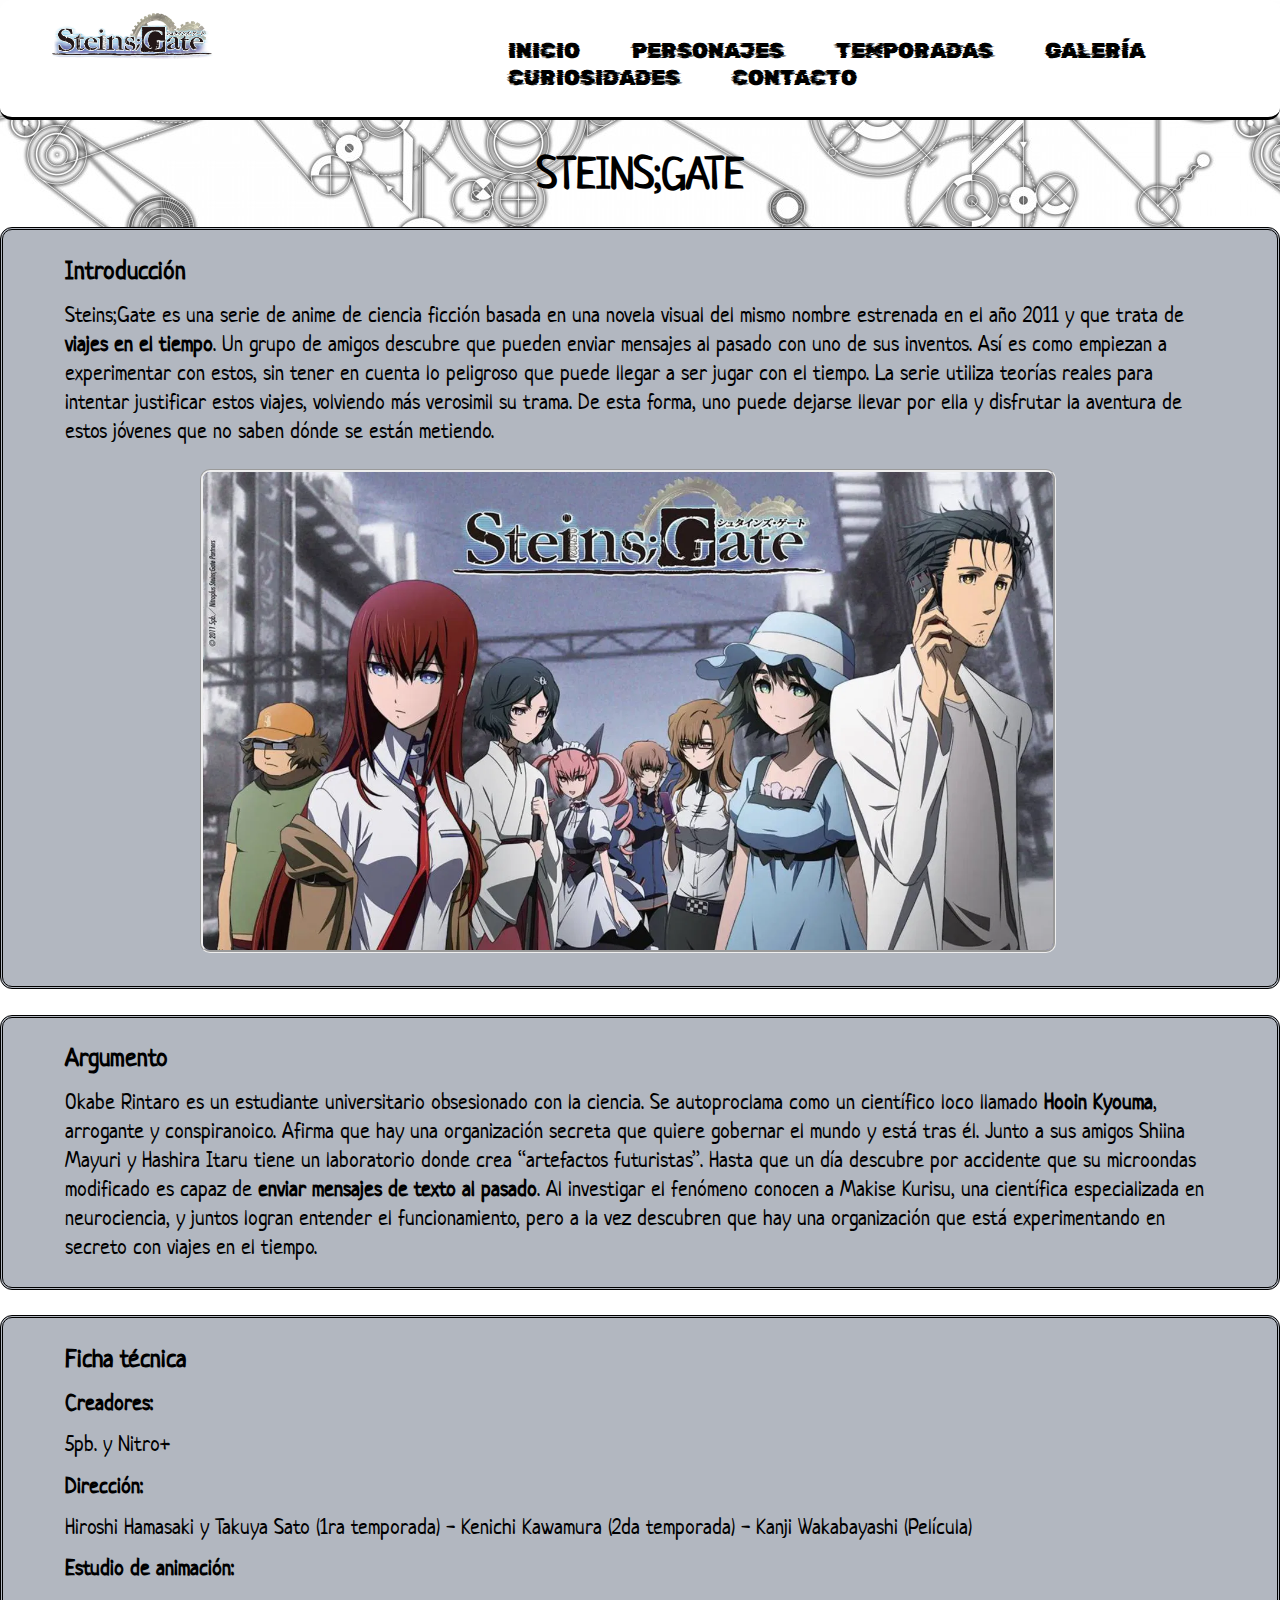
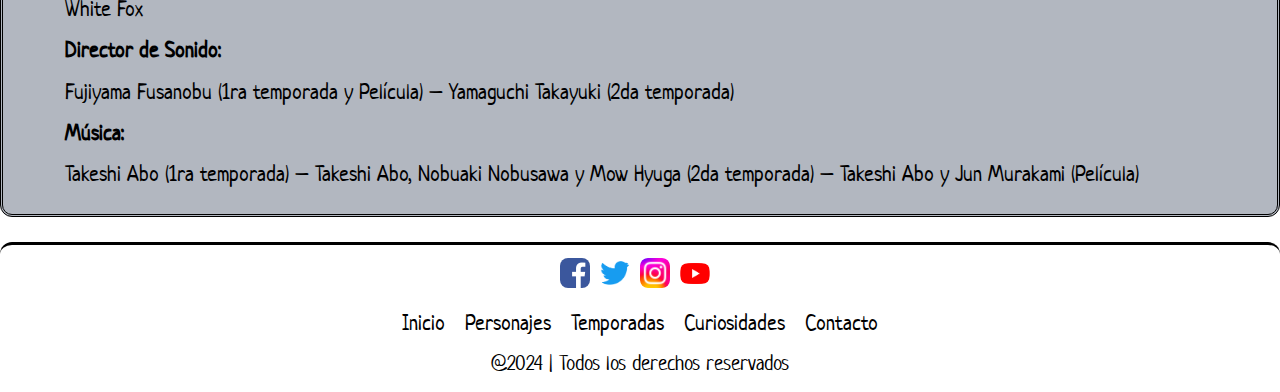
<file: index.html>
<!DOCTYPE html>
<html lang="es">
<head>
	<meta charset="UTF-8">
    <meta http-equiv="X-UA-Compatible" content="IE=edge">
    <meta name="viewport" content="width=device-width, initial-scale=1.0">
    <link rel="preconnect" href="https://fonts.googleapis.com">
    <link rel="preconnect" href="https://fonts.gstatic.com" crossorigin>
    <link href="https://fonts.googleapis.com/css2?family=Neucha&family=Rubik+Glitch&display=swap" rel="stylesheet">
    <link rel="stylesheet" href="https://cdnjs.cloudflare.com/ajax/libs/font-awesome/4.7.0/css/font-awesome.min.css">
    <link rel="stylesheet" href="css/estilos1.css">
    <title>Steins;Gate</title>
</head>
<body>
    <header>
        <div>
            <a href="index.html"><img src="images/logo.jpg" alt="Logo"></a> 
        </div>
        <a href="javascript:void(0);" class="icon" onclick="myFunction()"><i class="fa fa-bars"></i></a>
        <nav id="menu_bar" class="">
            <ul> 
                <li><a href="index.html">Inicio</a></li>
                <li><a href="personajes.html">Personajes</a></li>
                <li><a href="temporadas.html">Temporadas</a></li>
                <li><a href="galeria.html">Galería</a></li>
                <li><a href="curiosidades.html">Curiosidades</a></li>
                <li><a href="contacto.html">Contacto</a></li>
            </ul>
        </nav>
    </header>
    <section>
        <h1>Steins;Gate</h1>
        <article class="principal">
            <div>  
                <h3>Introducción</h3>
                <p> Steins;Gate es una serie de anime de ciencia ficción basada en una novela visual del mismo nombre estrenada en el año 2011 y que trata de <b>viajes en el tiempo</b>. Un grupo de amigos descubre que pueden enviar mensajes al pasado con uno de sus inventos. Así es como empiezan a experimentar con estos, sin tener en cuenta lo peligroso que puede llegar a ser jugar con el tiempo. La serie utiliza teorías reales para intentar justificar estos viajes, volviendo más verosimil su trama. De esta forma, uno puede dejarse llevar por ella y disfrutar la aventura de estos jóvenes que no saben dónde se están metiendo.</p>
                <img src="images/portada.jpg" alt="Portada">
            </div>   
            <div>
                <h3>Argumento</h3>
                <p>Okabe Rintaro es un estudiante universitario obsesionado con la ciencia. Se autoproclama como un científico loco llamado <b>Hooin Kyouma</b>, arrogante y conspiranoico. Afirma que hay una organización secreta que quiere gobernar el mundo y está tras él. Junto a sus amigos Shiina Mayuri y Hashira Itaru tiene un laboratorio donde crea “artefactos futuristas”. Hasta que un día descubre por accidente que su microondas modificado es capaz de <b>enviar mensajes de texto al pasado</b>. Al investigar el fenómeno conocen a Makise Kurisu, una científica especializada en neurociencia, y juntos logran entender el funcionamiento, pero a la vez descubren que hay una organización que está experimentando en secreto con viajes en el tiempo.</p>
            </div>
             <div>
                <h3>Ficha técnica</h3>
                <h4>Creadores:</h4>
                <p>5pb. y Nitro+</p>
            
                <h4>Dirección:</h4>
                <p>Hiroshi Hamasaki y Takuya Sato (1ra temporada) - Kenichi Kawamura (2da temporada) - Kanji Wakabayashi (Película)</p>
            
                <h4>Estudio de animación:</h4>
                <p>White Fox</p>
            
                <h4>Director de Sonido:</h4>
                <p>Fujiyama Fusanobu (1ra temporada y Película) – Yamaguchi Takayuki (2da temporada)</p>
           
                <h4>Música:</h4>
                <p>Takeshi Abo (1ra temporada) – Takeshi Abo, Nobuaki Nobusawa y Mow Hyuga (2da temporada) – Takeshi Abo y Jun Murakami (Película)</p>
            </div>
        </article>
    </section>
    <footer class="pie">
        <ul>
            <li><a href="https://www.youtube.com/watch?v=B4LvDiIi128&t=0s" target="_blank"><img src="images/redes/facebook.jpg" alt="Facebook"></a></li>
            <li><a href="https://www.youtube.com/watch?v=B4LvDiIi128&t=0s" target="_blank"><img src="images/redes/twitter.jpg" alt="Twitter"></a></li>
            <li><a href="https://www.youtube.com/watch?v=B4LvDiIi128&t=0s" target="_blank"><img src="images/redes/instagram.jpg" alt="Instagram"></a></li>
            <li><a href="https://www.youtube.com/watch?v=B4LvDiIi128&t=0s" target="_blank"><img src="images/redes/youtube.jpg" alt="Youtube"></a></li>
        </ul>
        <ul>
            <li class="menu-elem">
              <a href="index.html" class="menu-icon"> Inicio </a>
            </li>
            <li class="menu-elem">
              <a href="personajes.html" class="menu-icon"> Personajes </a>
            </li>
            <li class="menu-elem">
              <a href="temporadas.html" class="menu-icon"> Temporadas </a>
            </li>
            <li class="menu-elem">
              <a href="curiosidades.html" class="menu-icon"> Curiosidades </a>
            </li>
            <li class="menu-elem">
              <a href="contacto.html" class="menu-icon"> Contacto </a>
            </li>
        </ul>
        <ul>
            <li><p>@2024 | Todos los derechos reservados</p></li>
        </ul>
    </footer>
    <script type="text/javascript">
        function myFunction() {
          var x = document.getElementById("menu_bar");
          if (x.className === "") {
            x.className += " responsive";
          } else {
            x.className = "";
          }
        }
    </script>
</body>
</html>
</file>
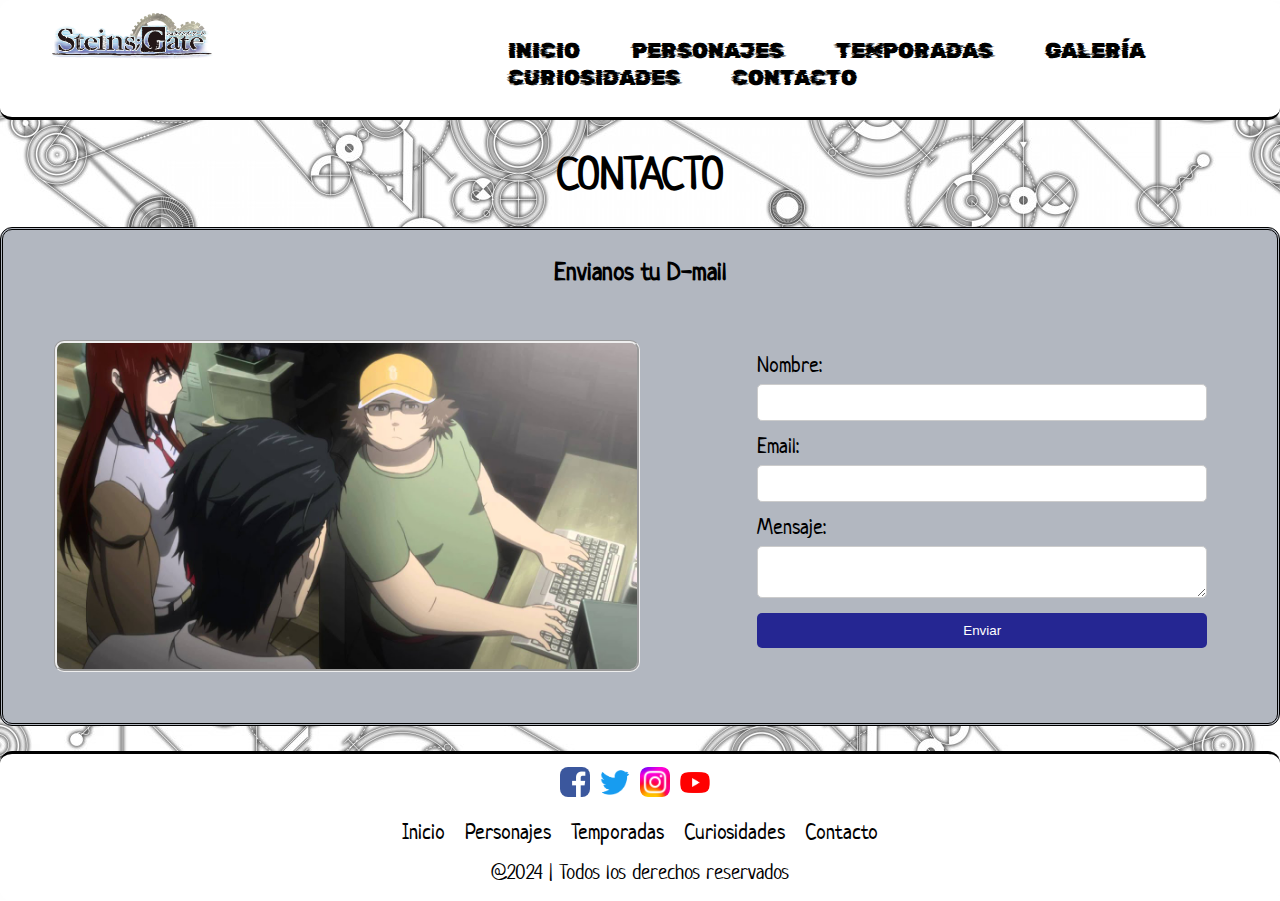
<file: contacto.html>
<!DOCTYPE html>
<html lang="es">
<head>
	<meta charset="UTF-8">
    <meta http-equiv="X-UA-Compatible" content="IE=edge">
    <meta name="viewport" content="width=device-width, initial-scale=1.0">
    <link rel="preconnect" href="https://fonts.googleapis.com">
    <link rel="preconnect" href="https://fonts.gstatic.com" crossorigin>
    <link href="https://fonts.googleapis.com/css2?family=Neucha&family=Rubik+Glitch&display=swap" rel="stylesheet">
    <link rel="stylesheet" href="https://cdnjs.cloudflare.com/ajax/libs/font-awesome/4.7.0/css/font-awesome.min.css">
    <link rel="stylesheet" href="css/estilos1.css">
    <title>Steins;Gate</title>
</head>
<body>
    <header>
        <div>
            <a href="index.html"><img src="images/logo.jpg" alt="Logo"></a>
        </div>
        <a href="javascript:void(0);" class="icon" onclick="myFunction()"><i class="fa fa-bars"></i></a>
        <nav id="menu_bar" class="">
            <ul> 
                <li><a href="index.html">Inicio</a></li>
                <li><a href="personajes.html">Personajes</a></li>
                <li><a href="temporadas.html">Temporadas</a></li>
                <li><a href="galeria.html">Galería</a></li>
                <li><a href="curiosidades.html">Curiosidades</a></li>
                <li><a href="contacto.html">Contacto</a></li>
            </ul>
        </nav>
    </header>
    <section>
        <h1>Contacto</h1>
        <article class="contacto">
            <h3>Envianos tu D-mail</h3>
            <div>
                <img src="images/mail.jpg" alt="Mail">
                <form action="send_email.php" method="POST">
                    <label for="nombre">Nombre:</label>
                    <input type="text" id="nombre" name="nombre" required>
    
                    <label for="email">Email:</label>
                    <input type="email" id="email" name="email" required>
    
                    <label for="mensaje">Mensaje:</label>
                    <textarea id="mensaje" name="mensaje" required></textarea>
    
                    <button type="submit">Enviar</button>
                </form>
            </div>
        </article>
    </section>
    <footer class="pie">
        <ul>
            <li><a href="https://www.youtube.com/watch?v=B4LvDiIi128&t=0s" target="_blank"><img src="images/redes/facebook.jpg" alt="Facebook"></a></li>
            <li><a href="https://www.youtube.com/watch?v=B4LvDiIi128&t=0s" target="_blank"><img src="images/redes/twitter.jpg" alt="Twitter"></a></li>
            <li><a href="https://www.youtube.com/watch?v=B4LvDiIi128&t=0s" target="_blank"><img src="images/redes/instagram.jpg" alt="Instagram"></a></li>
            <li><a href="https://www.youtube.com/watch?v=B4LvDiIi128&t=0s" target="_blank"><img src="images/redes/youtube.jpg" alt="Youtube"></a></li>
        </ul>
        <ul>
            <li class="menu-elem">
              <a href="index.html" class="menu-icon"> Inicio </a>
            </li>
            <li class="menu-elem">
              <a href="personajes.html" class="menu-icon"> Personajes </a>
            </li>
            <li class="menu-elem">
              <a href="temporadas.html" class="menu-icon"> Temporadas </a>
            </li>
            <li class="menu-elem">
              <a href="curiosidades.html" class="menu-icon"> Curiosidades </a>
            </li>
            <li class="menu-elem">
              <a href="contacto.html" class="menu-icon"> Contacto </a>
            </li>
        </ul>
        <ul>
            <li><p>@2024 | Todos los derechos reservados</p></li>
        </ul>
    </footer>
    <script type="text/javascript">
        function myFunction() {
          var x = document.getElementById("menu_bar");
          if (x.className === "") {
            x.className += " responsive";
          } else {
            x.className = "";
          }
        }
    </script>
</body>
</html>
</file>
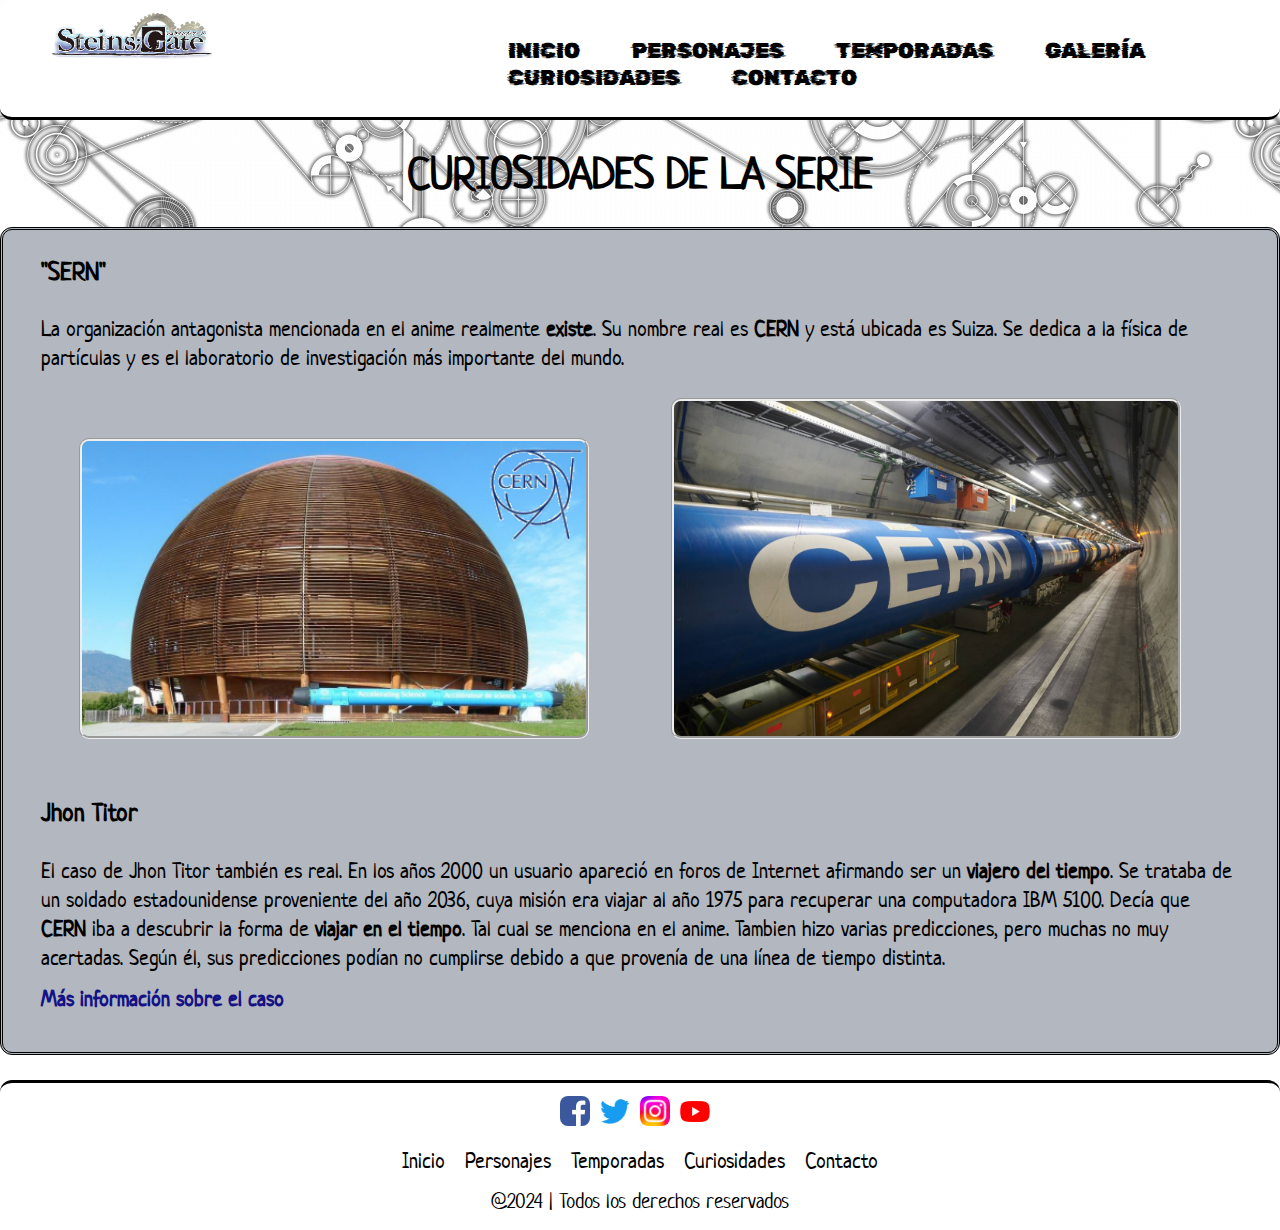
<file: curiosidades.html>
<!DOCTYPE html>
<html lang="es">
<head>
	<meta charset="UTF-8">
    <meta http-equiv="X-UA-Compatible" content="IE=edge">
    <meta name="viewport" content="width=device-width, initial-scale=1.0">
    <link rel="preconnect" href="https://fonts.googleapis.com">
    <link rel="preconnect" href="https://fonts.gstatic.com" crossorigin>
    <link href="https://fonts.googleapis.com/css2?family=Neucha&family=Rubik+Glitch&display=swap" rel="stylesheet">
    <link rel="stylesheet" href="https://cdnjs.cloudflare.com/ajax/libs/font-awesome/4.7.0/css/font-awesome.min.css">
    <link rel="stylesheet" href="css/estilos1.css">
    <title>Steins;Gate</title>
</head>
<body>
    <header>
        <div>
            <a href="index.html"><img src="images/logo.jpg" alt="Logo"></a>
        </div>
        <a href="javascript:void(0);" class="icon" onclick="myFunction()"><i class="fa fa-bars"></i></a>
        <nav id="menu_bar" class="">
            <ul> 
                <li><a href="index.html">Inicio</a></li>
                <li><a href="personajes.html">Personajes</a></li>
                <li><a href="temporadas.html">Temporadas</a></li>
                <li><a href="galeria.html">Galería</a></li>
                <li><a href="curiosidades.html">Curiosidades</a></li>
                <li><a href="contacto.html">Contacto</a></li>
            </ul>
        </nav>
    </header>
    <section>
        <h1>Curiosidades de la serie</h1>
        <article class="curiosidades">
            <h3>"SERN"</h3>
            <div>
                <p>La organización antagonista mencionada en el anime realmente <b>existe</b>. Su nombre real es <b>CERN</b> y está ubicada es Suiza. Se dedica a la física de partículas y es el laboratorio de investigación más importante del mundo.</p>
            </div>
            <div>
                <img src="images/cern2.jpg" alt="CERN">
                <img src="images/cern3.jpg" alt="CERN 2">
            </div>
            <h3>Jhon Titor</h3>
            <div style="display: block;">
                <p>El caso de Jhon Titor también es real. En los años 2000 un usuario apareció en foros de Internet afirmando ser un <b>viajero del tiempo</b>. Se trataba de un soldado estadounidense proveniente del año 2036, cuya misión era viajar al año 1975 para recuperar una computadora IBM 5100. Decía que <b>CERN</b> iba a descubrir la forma de <b>viajar en el tiempo</b>. Tal cual se menciona en el anime. Tambien hizo varias predicciones, pero muchas no muy acertadas. Según él, sus predicciones podían no cumplirse debido a que provenía de una línea de tiempo distinta.</p>
                <a href="https://www.youtube.com/watch?v=O6PeWUUgEmo" target="_blank">Más información sobre el caso</a> 
            </div>
        </article>
        
    </section>
    <footer class="pie">
        <ul>
            <li><a href="https://www.youtube.com/watch?v=B4LvDiIi128&t=0s" target="_blank"><img src="images/redes/facebook.jpg" alt="Facebook"></a></li>
            <li><a href="https://www.youtube.com/watch?v=B4LvDiIi128&t=0s" target="_blank"><img src="images/redes/twitter.jpg" alt="Twitter"></a></li>
            <li><a href="https://www.youtube.com/watch?v=B4LvDiIi128&t=0s" target="_blank"><img src="images/redes/instagram.jpg" alt="Instagram"></a></li>
            <li><a href="https://www.youtube.com/watch?v=B4LvDiIi128&t=0s" target="_blank"><img src="images/redes/youtube.jpg" alt="Youtube"></a></li>
        </ul>
        <ul>
            <li class="menu-elem">
              <a href="index.html" class="menu-icon"> Inicio </a>
            </li>
            <li class="menu-elem">
              <a href="personajes.html" class="menu-icon"> Personajes </a>
            </li>
            <li class="menu-elem">
              <a href="temporadas.html" class="menu-icon"> Temporadas </a>
            </li>
            <li class="menu-elem">
              <a href="curiosidades.html" class="menu-icon"> Curiosidades </a>
            </li>
            <li class="menu-elem">
              <a href="contacto.html" class="menu-icon"> Contacto </a>
            </li>
        </ul>
        <ul>
            <li><p>@2024 | Todos los derechos reservados</p></li>
        </ul>
    </footer>
    <script type="text/javascript">
        function myFunction() {
          var x = document.getElementById("menu_bar");
          if (x.className === "") {
            x.className += " responsive";
          } else {
            x.className = "";
          }
        }
    </script>
</body>
</html>
</file>
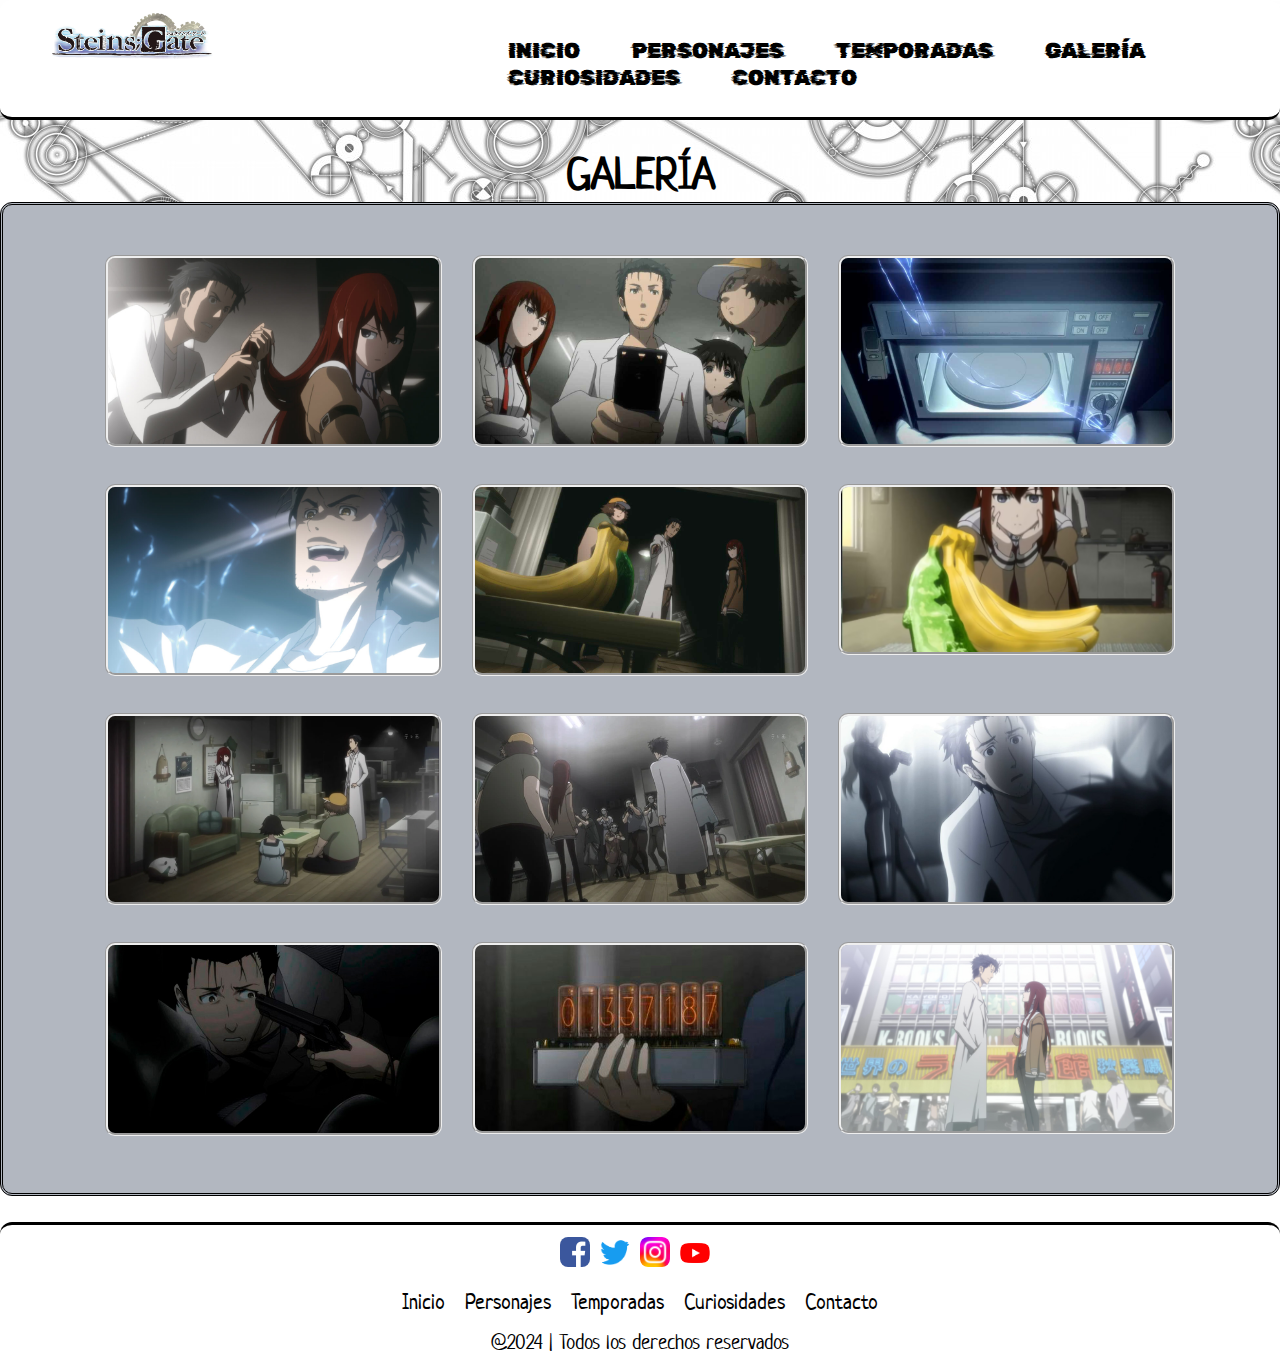
<file: galeria.html>
<!DOCTYPE html>
<html lang="es">
<head>
	<meta charset="UTF-8">
    <meta http-equiv="X-UA-Compatible" content="IE=edge">
    <meta name="viewport" content="width=device-width, initial-scale=1.0">
    <link rel="preconnect" href="https://fonts.googleapis.com">
    <link rel="preconnect" href="https://fonts.gstatic.com" crossorigin>
    <link href="https://fonts.googleapis.com/css2?family=Neucha&family=Rubik+Glitch&display=swap" rel="stylesheet">
    <link rel="stylesheet" href="https://cdnjs.cloudflare.com/ajax/libs/font-awesome/4.7.0/css/font-awesome.min.css">
    <link rel="stylesheet" href="css/estilos1.css">
    <link href="css/lightbox.css" rel="stylesheet" />
    <title>Steins;Gate</title>
</head>
<body>
    <header>
        <div>
            <a href="index.html"><img src="images/logo.jpg" alt="Logo"></a>
        </div>
        <a href="javascript:void(0);" class="icon" onclick="myFunction()"><i class="fa fa-bars"></i></a>
        <nav id="menu_bar" class="">
            <ul> 
                <li><a href="index.html">Inicio</a></li>
                <li><a href="personajes.html">Personajes</a></li>
                <li><a href="temporadas.html">Temporadas</a></li>
                <li><a href="galeria.html">Galería</a></li>
                <li><a href="curiosidades.html">Curiosidades</a></li>
                <li><a href="contacto.html">Contacto</a></li>
            </ul>
        </nav>
    </header>
    <section>
        <h1>Galería</h1>
        <article class="galeria">
            <div class="conteiner">
              <div class="gallery"> 
                <a class="example-image-link" href="images/galeria/okabeykurisu.jpg" data-lightbox="galeria" data-title="Okabe conoce a Kurisu de forma especial."><img class="example-image" src="images/galeria/okabeykurisu.jpg" alt="Okabe y Kurisu"/></a>
                
                <a class="example-image-link" href="images/galeria/dmail.jpg" data-lightbox="galeria" data-title="Enviando un Dmail."><img class="example-image" src="images/galeria/dmail.jpg" alt="Dmail"/></a>
                
                <a class="example-image-link" href="images/galeria/microoondas.jpg" data-lightbox="galeria" data-title="El Teléfono Microondas funcionando."><img class="example-image" src="images/galeria/microoondas.jpg" alt="Teléfono Microondas funcionando"/></a>
                
                <a class="example-image-link" href="images/galeria/okabeloco.jpg" data-lightbox="galeria" data-title="Okabe y sus delirios de científico loco."><img class="example-image" src="images/galeria/okabeloco.jpg" alt="Okabe y sus locuras"/></a>  
                
                <a class="example-image-link" href="images/galeria/gelbanana.jpg" data-lightbox="galeria" data-title="La banana del Microondas volvió a su racimo."><img class="example-image" src="images/galeria/gelbanana.jpg" alt="Gel banana"/></a>

                <a class="example-image-link" href="images/galeria/kurisuterca.jpg" data-lightbox="galeria" data-title="Kurisu se mantiene escéptica al fenómeno."><img class="example-image" src="images/galeria/kurisuterca.jpg" alt="Kurisu escéptica"/></a>
                
                <a class="example-image-link" href="images/galeria/investigando.jpg" data-lightbox="galeria" data-title="Okabe y los demás miembros investigan el fenómeno."><img class="example-image" src="images/galeria/investigando.jpg" alt="Equipo investigando"/></a>

                <a class="example-image-link" href="images/galeria/consecuencias1.jpg" data-lightbox="galeria" data-title="Unos intrusos irrumpen en el laboratorio."><img class="example-image" src="images/galeria/consecuencias1.jpg" alt="Intrusos irrumpen"/></a>
                
                <a class="example-image-link" href="images/galeria/consecuencias2.jpg" data-lightbox="galeria" data-title="Okabe se enfrenta a las consecuencias de experimentar con el tiempo. "><img class="example-image" src="images/galeria/consecuencias2.jpg" alt="Concecuencias"/></a>

                <a class="example-image-link" href="images/galeria/consecuencias4.jpg" data-lightbox="galeria" data-title="Okabe es secuestrado por saber demasiado."><img class="example-image" src="images/galeria/consecuencias4.jpg" alt="Secuestro de Okabe"/></a>  
                
                <a class="example-image-link" href="images/galeria/divergencia.jpg" data-lightbox="galeria" data-title="El Medidor de divergencia indica qué tanto cambió la línea de tiempo respecto a la original"><img class="example-image" src="images/galeria/divergencia.jpg" alt="Medidor de divergencia"/></a>
                
                <a class="example-image-link" href="images/galeria/reencuentro.jpg" data-lightbox="galeria" data-title="Okabe se reencuentra con Kurisu en la línea de tiempo donde nunca se conocieron"><img class="example-image" src="images/galeria/reencuentro.jpg" alt="Reencuentro"/></a>
                  
              </div>
            </div>
        </article>
    </section>
    <footer class="pie">
        <ul>
            <li><a href="https://www.youtube.com/watch?v=B4LvDiIi128&t=0s" target="_blank"><img src="images/redes/facebook.jpg" alt="Facebook"></a></li>
            <li><a href="https://www.youtube.com/watch?v=B4LvDiIi128&t=0s" target="_blank"><img src="images/redes/twitter.jpg" alt="Twitter"></a></li>
            <li><a href="https://www.youtube.com/watch?v=B4LvDiIi128&t=0s" target="_blank"><img src="images/redes/instagram.jpg" alt="Instagram"></a></li>
            <li><a href="https://www.youtube.com/watch?v=B4LvDiIi128&t=0s" target="_blank"><img src="images/redes/youtube.jpg" alt="Youtube"></a></li>
        </ul>
        <ul>
            <li class="menu-elem">
              <a href="index.html" class="menu-icon"> Inicio </a>
            </li>
            <li class="menu-elem">
              <a href="personajes.html" class="menu-icon"> Personajes </a>
            </li>
            <li class="menu-elem">
              <a href="temporadas.html" class="menu-icon"> Temporadas </a>
            </li>
            <li class="menu-elem">
              <a href="curiosidades.html" class="menu-icon"> Curiosidades </a>
            </li>
            <li class="menu-elem">
              <a href="contacto.html" class="menu-icon"> Contacto </a>
            </li>
        </ul>
        <ul>
            <li><p>@2024 | Todos los derechos reservados</p></li>
        </ul>
    </footer>
    <script src="js/lightbox-plus-jquery.min.js"></script>
    <script type="text/javascript">
        function myFunction() {
          var x = document.getElementById("menu_bar");
          if (x.className === "") {
            x.className += " responsive";
          } else {
            x.className = "";
          }
        }
    </script>
</body>
</html>
</file>
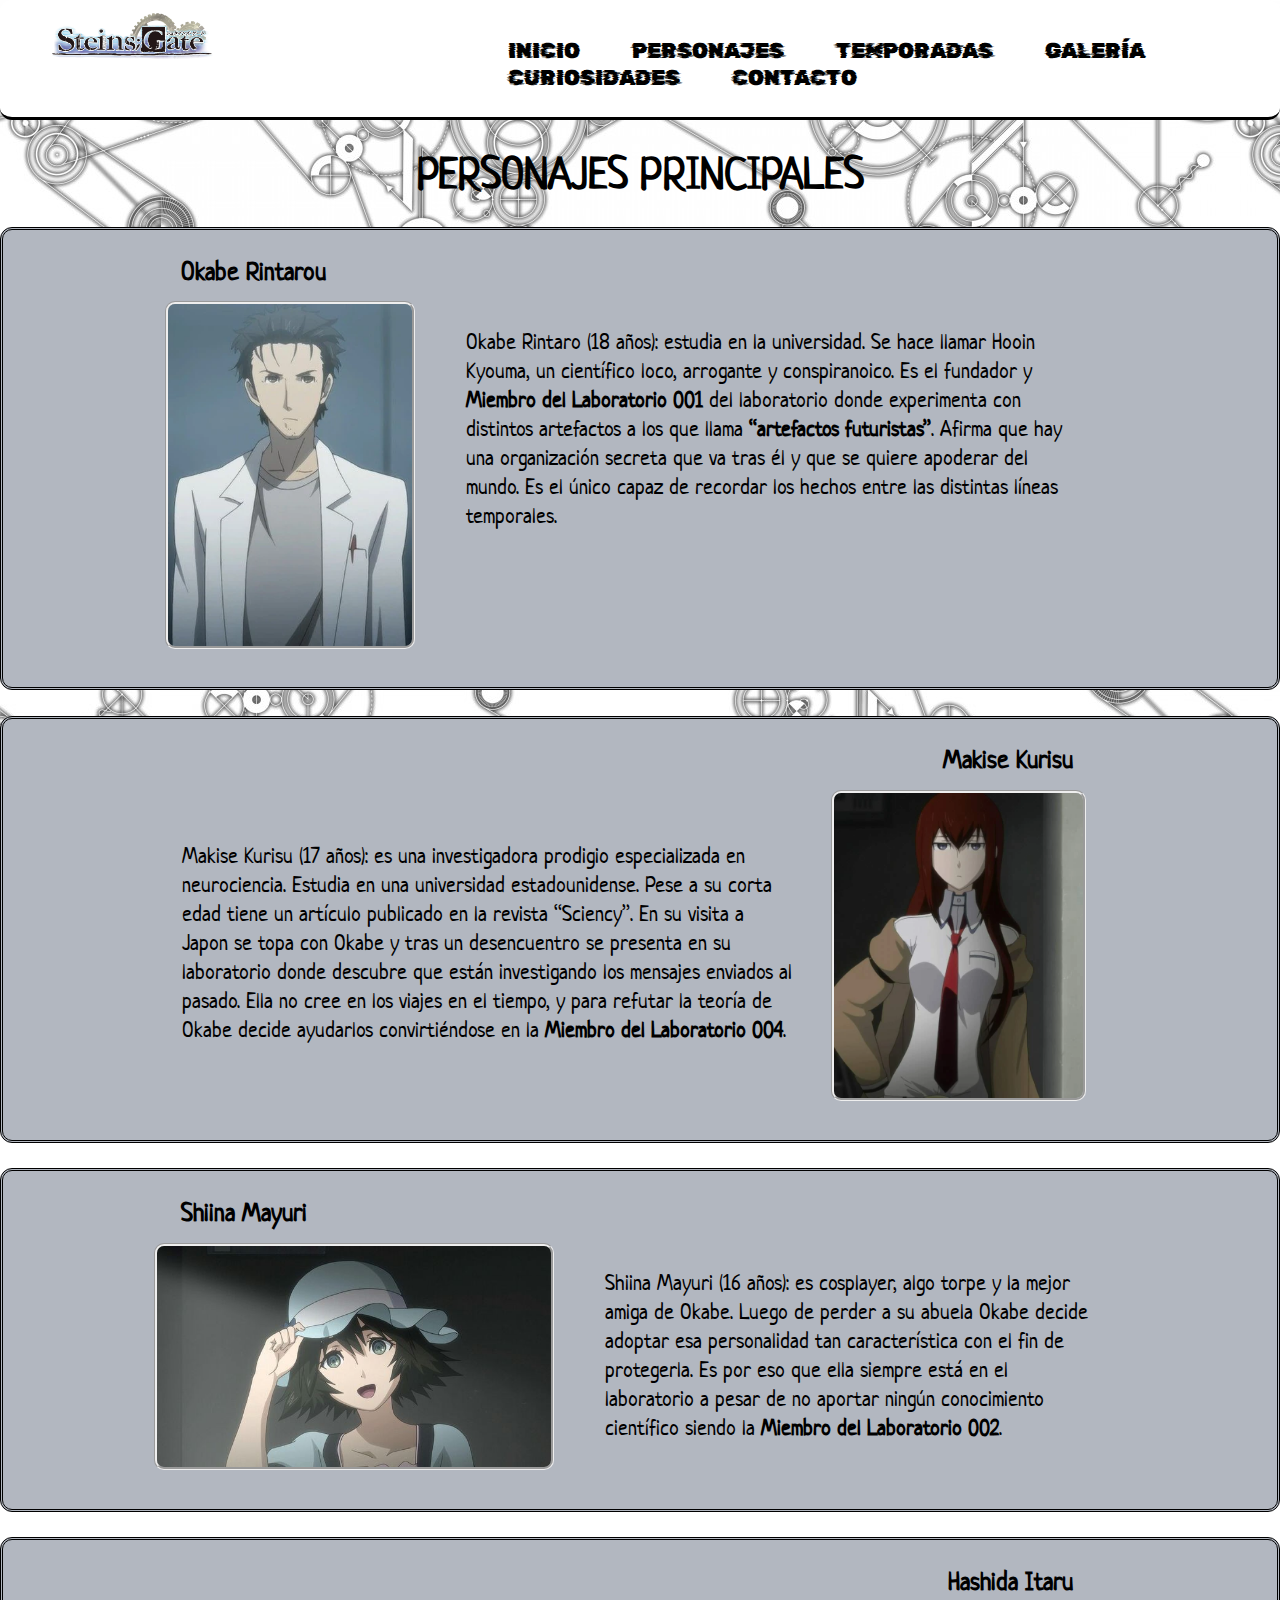
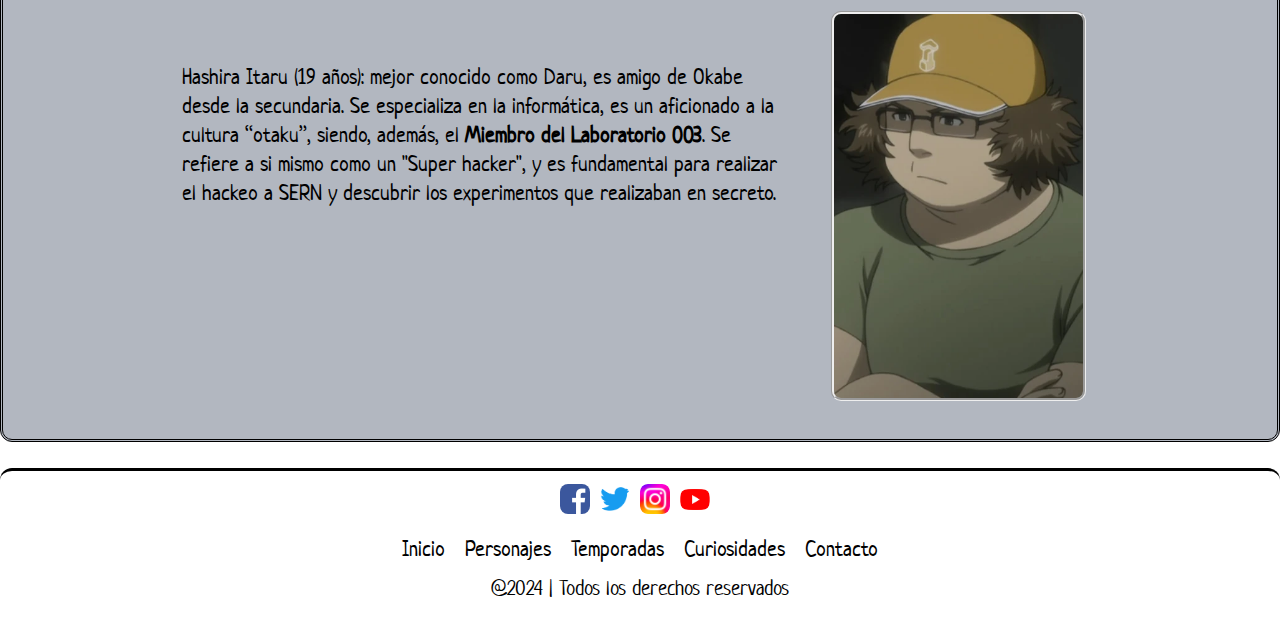
<file: personajes.html>
<!DOCTYPE html>
<html lang="es">
<head>
	<meta charset="UTF-8">
    <meta http-equiv="X-UA-Compatible" content="IE=edge">
    <meta name="viewport" content="width=device-width, initial-scale=1.0">
    <link rel="preconnect" href="https://fonts.googleapis.com">
    <link rel="preconnect" href="https://fonts.gstatic.com" crossorigin>
    <link href="https://fonts.googleapis.com/css2?family=Neucha&family=Rubik+Glitch&display=swap" rel="stylesheet">
    <link rel="stylesheet" href="https://cdnjs.cloudflare.com/ajax/libs/font-awesome/4.7.0/css/font-awesome.min.css">
    <link rel="stylesheet" href="css/estilos1.css">
    <title>Steins;Gate</title>
</head>
<body>
    <header>
        <div>
            <a href="index.html"><img src="images/logo.jpg" alt="Logo"></a>
        </div>
        <a href="javascript:void(0);" class="icon" onclick="myFunction()"><i class="fa fa-bars"></i></a>
        <nav id="menu_bar" class="">
            <ul> 
                <li><a href="index.html">Inicio</a></li>
                <li><a href="personajes.html">Personajes</a></li>
                <li><a href="temporadas.html">Temporadas</a></li>
                <li><a href="galeria.html">Galería</a></li>
                <li><a href="curiosidades.html">Curiosidades</a></li>
                <li><a href="contacto.html">Contacto</a></li>
            </ul>
        </nav>
    </header>
    <section>
        <h1>Personajes principales</h1>
        <article class="personajes">
            <h3>Okabe Rintarou</h3>
            <div>
                <img src="images/okabe.jpg" alt="Okabe Rintarou">
                <p>Okabe Rintaro (18 años): estudia en la universidad. Se hace llamar Hooin Kyouma, un científico loco, arrogante y conspiranoico. Es el fundador y <b>Miembro del Laboratorio 001</b> del laboratorio donde experimenta con distintos artefactos a los que llama <b>“artefactos futuristas”</b>.  Afirma que hay una organización secreta que va tras él y que se quiere apoderar del mundo. Es el único capaz de recordar los hechos entre las distintas líneas temporales.</p>
            </div>
        </article>
        <article class="personajes2">
            <h3>Makise Kurisu</h3>
            <div>
                <p>Makise Kurisu (17 años): es una investigadora prodigio especializada en neurociencia. Estudia en una universidad estadounidense. Pese a su corta edad tiene un artículo publicado en la revista “Sciency”. En su visita a Japon se topa con Okabe y tras un desencuentro se presenta en su laboratorio donde descubre que están investigando los mensajes enviados al pasado. Ella no cree en los viajes en el tiempo, y para refutar la teoría de Okabe decide ayudarlos convirtiéndose en la <b>Miembro del Laboratorio 004</b>.</p>
                <img src="images/kurisu.jpg" alt="Makise Kurisu">
            </div>
        </article>
        <article class="personajes">
            <h3>Shiina Mayuri</h3>
            <div id="mayuri">
                <img src="images/mayuri.jpg" alt="Shiina Mayuri">
                <p>Shiina Mayuri (16 años): es cosplayer, algo torpe y la mejor amiga de Okabe. Luego de perder a su abuela Okabe decide adoptar esa personalidad tan característica con el fin de protegerla. Es por eso que ella siempre está en el laboratorio a pesar de no aportar ningún conocimiento científico siendo la <b>Miembro del Laboratorio 002</b>.</p>
            </div>
        </article>
        <article class="personajes2">
            <h3>Hashida Itaru</h3>
            <div>
                <p>Hashira Itaru (19 años): mejor conocido como Daru, es amigo de Okabe desde la secundaria. Se especializa en la informática, es un aficionado a la cultura “otaku”, siendo, además, el <b>Miembro del Laboratorio 003</b>. Se refiere a si mismo como un "Super hacker", y es fundamental para realizar el hackeo a SERN y descubrir los experimentos que realizaban en secreto.</p>
                <img src="images/daru.jpg" alt="Hashida Itaru">
                
            </div>
        </article>
        
    </section>
    <footer class="pie">
        <ul>
            <li><a href="https://www.youtube.com/watch?v=B4LvDiIi128&t=0s" target="_blank"><img src="images/redes/facebook.jpg" alt="Facebook"></a></li>
            <li><a href="https://www.youtube.com/watch?v=B4LvDiIi128&t=0s" target="_blank"><img src="images/redes/twitter.jpg" alt="Twitter"></a></li>
            <li><a href="https://www.youtube.com/watch?v=B4LvDiIi128&t=0s" target="_blank"><img src="images/redes/instagram.jpg" alt="Instagram"></a></li>
            <li><a href="https://www.youtube.com/watch?v=B4LvDiIi128&t=0s" target="_blank"><img src="images/redes/youtube.jpg" alt="Youtube"></a></li>
        </ul>
        <ul>
            <li class="menu-elem">
              <a href="index.html" class="menu-icon"> Inicio </a>
            </li>
            <li class="menu-elem">
              <a href="personajes.html" class="menu-icon"> Personajes </a>
            </li>
            <li class="menu-elem">
              <a href="temporadas.html" class="menu-icon"> Temporadas </a>
            </li>
            <li class="menu-elem">
              <a href="curiosidades.html" class="menu-icon"> Curiosidades </a>
            </li>
            <li class="menu-elem">
              <a href="contacto.html" class="menu-icon"> Contacto </a>
            </li>
        </ul>
        <ul>
            <li><p>@2024 | Todos los derechos reservados</p></li>
        </ul>
    </footer>
    <script type="text/javascript">
        function myFunction() {
          var x = document.getElementById("menu_bar");
          if (x.className === "") {
            x.className += " responsive";
          } else {
            x.className = "";
          }
        }
    </script>
</body>
</html>
</file>
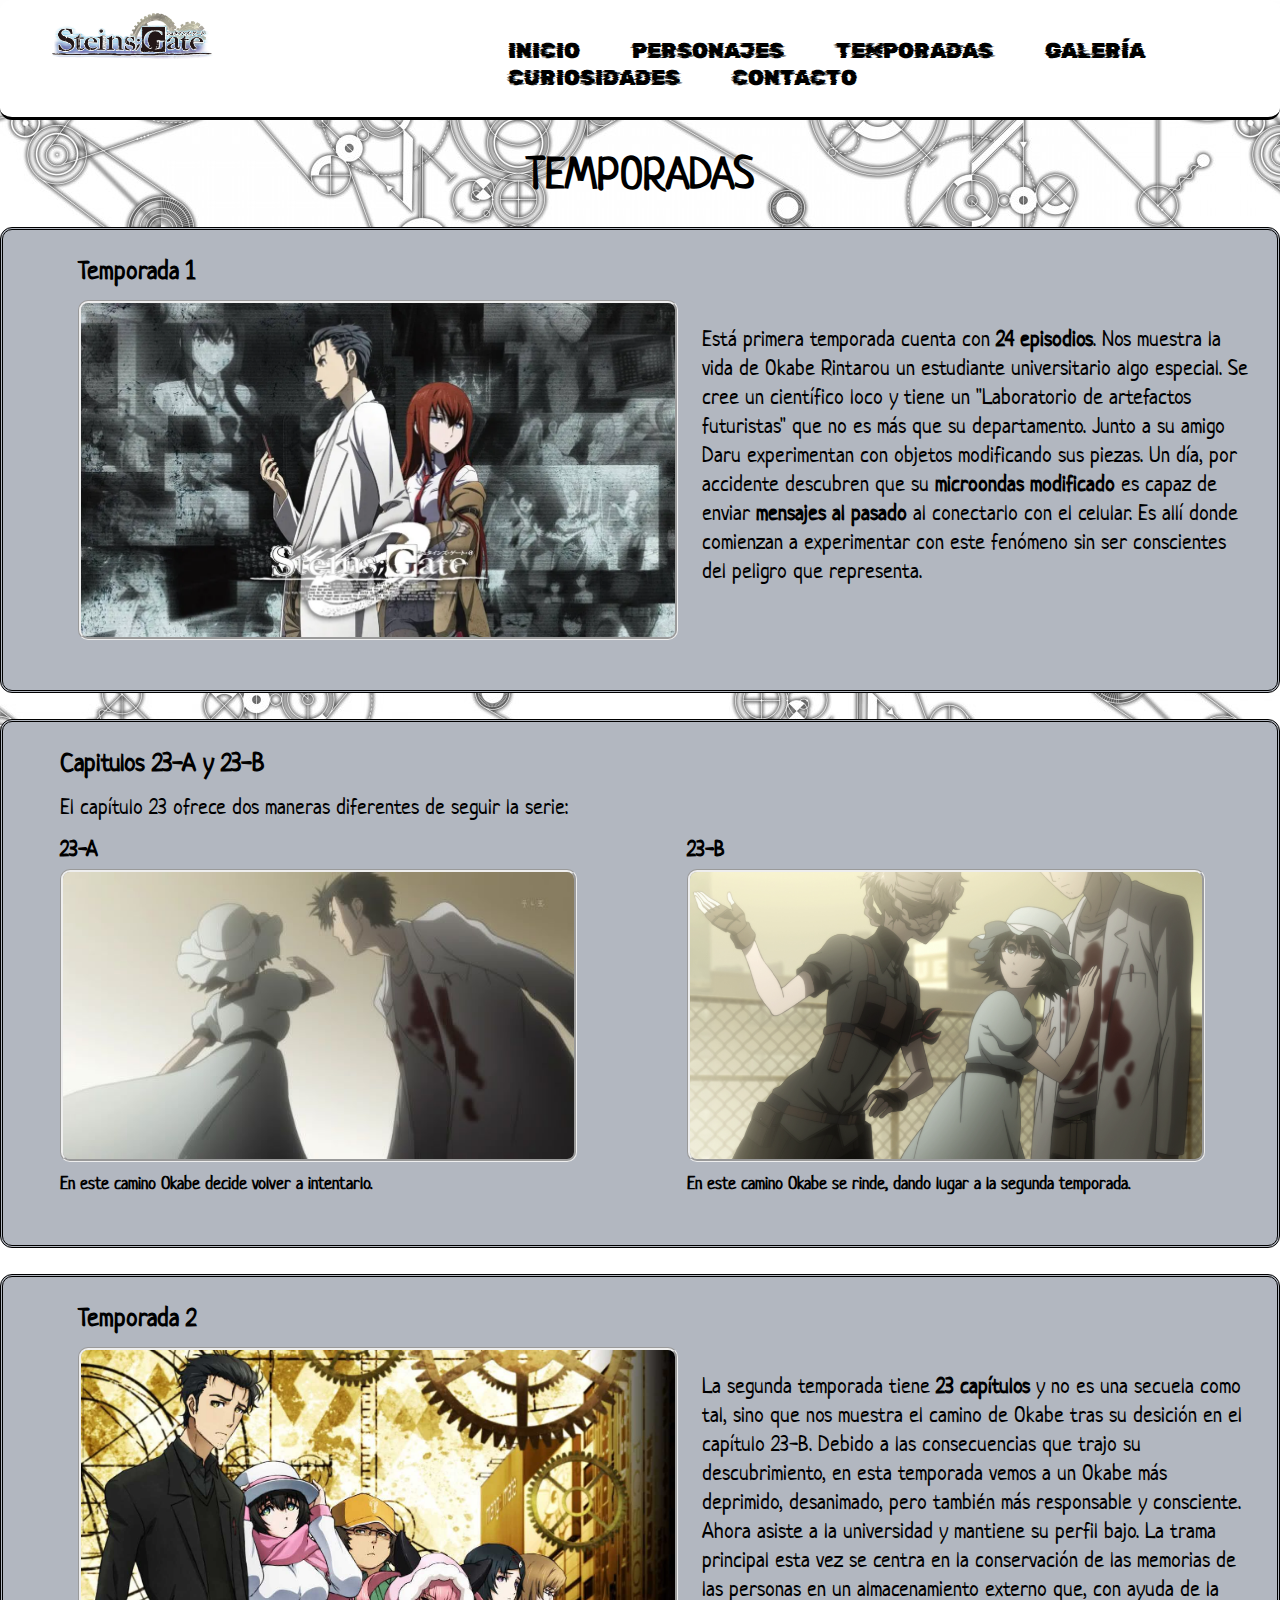
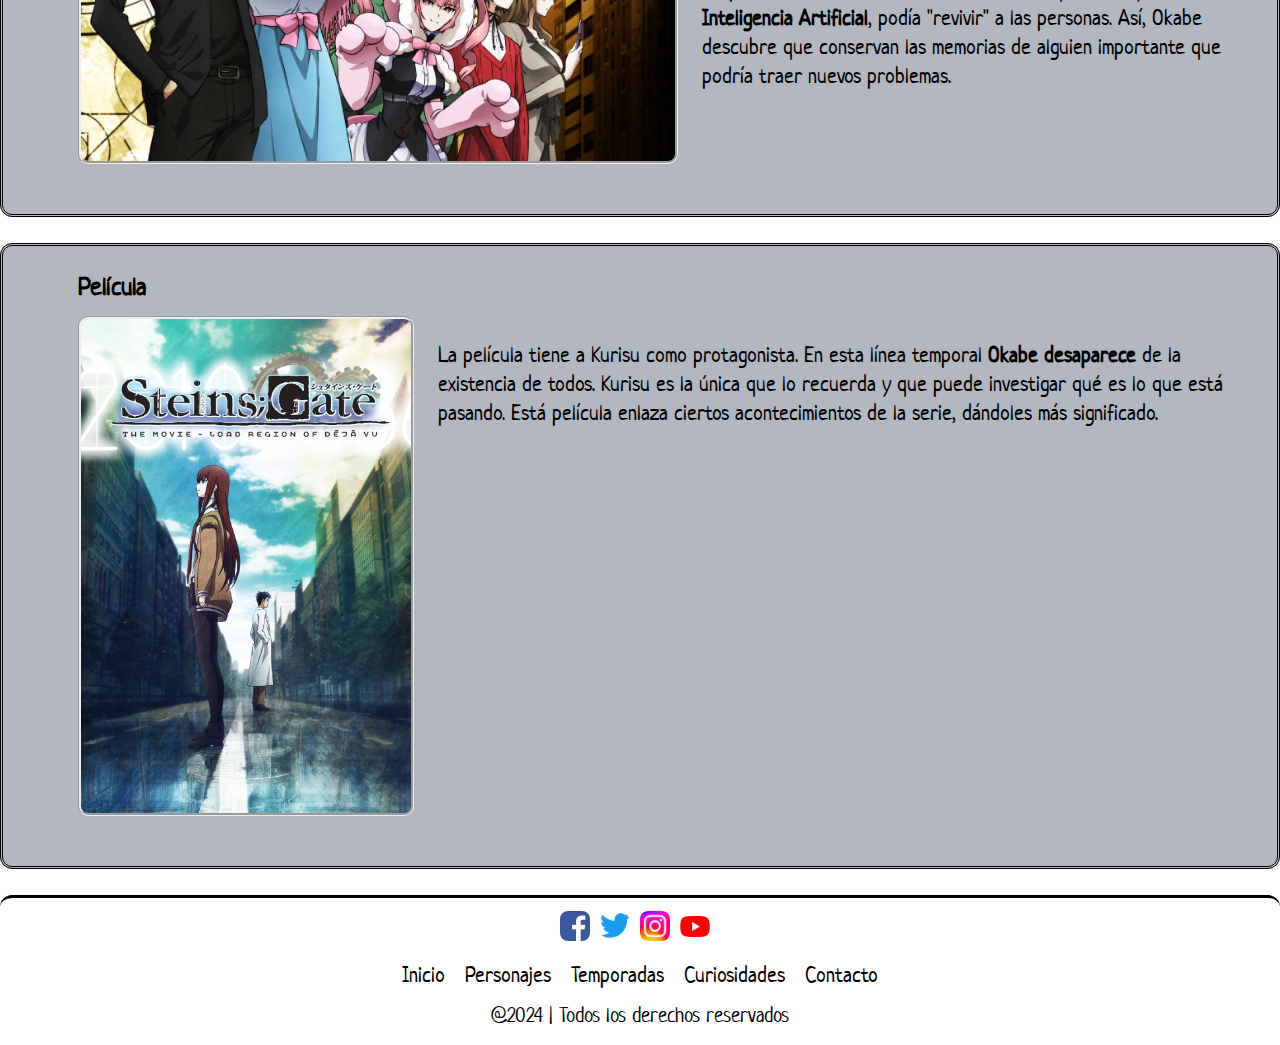
<file: temporadas.html>
<!DOCTYPE html>
<html lang="es">
<head>
	<meta charset="UTF-8">
    <meta http-equiv="X-UA-Compatible" content="IE=edge">
    <meta name="viewport" content="width=device-width, initial-scale=1.0">
    <link rel="preconnect" href="https://fonts.googleapis.com">
    <link rel="preconnect" href="https://fonts.gstatic.com" crossorigin>
    <link href="https://fonts.googleapis.com/css2?family=Neucha&family=Rubik+Glitch&display=swap" rel="stylesheet">
    <link rel="stylesheet" href="https://cdnjs.cloudflare.com/ajax/libs/font-awesome/4.7.0/css/font-awesome.min.css">
    <link rel="stylesheet" href="css/estilos1.css">
    <title>Steins;Gate</title>
</head>
<body>
    <header>
        <div>
            <a href="index.html"><img src="images/logo.jpg" alt="Logo"></a>
        </div>
        <a href="javascript:void(0);" class="icon" onclick="myFunction()"><i class="fa fa-bars"></i></a>
        <nav id="menu_bar" class="">
            <ul> 
                <li><a href="index.html">Inicio</a></li>
                <li><a href="personajes.html">Personajes</a></li>
                <li><a href="temporadas.html">Temporadas</a></li>
                <li><a href="galeria.html">Galería</a></li>
                <li><a href="curiosidades.html">Curiosidades</a></li>
                <li><a href="contacto.html">Contacto</a></li>
            </ul>
        </nav>
    </header>
    <section>
        <h1>Temporadas</h1>
        <article class="temporadas">
            <div>
                <h3>Temporada 1</h3>
                <div>
                    <img src="images/temporada1.jpg" alt="Primera Temporada">
                    <p>Está primera temporada cuenta con <b>24 episodios</b>. Nos muestra la vida de Okabe Rintarou un estudiante universitario algo especial. Se cree un científico loco y tiene un "Laboratorio de artefactos futuristas" que no es más que su departamento. Junto a su amigo Daru experimentan con objetos modificando sus piezas. Un día, por accidente descubren que su <b>microondas modificado</b> es capaz de enviar <b>mensajes al pasado</b> al conectarlo con el celular. Es allí donde comienzan a experimentar con este fenómeno sin ser conscientes del peligro que representa.</p>
                </div>
            </div>
        </article>
        <article class="especial">
            <div>
                <h3>Capitulos 23-A y 23-B</h3>
                <p>El capítulo 23 ofrece dos maneras diferentes de seguir la serie:</p> 
                <div class="cont">
                    <div>
                        <h4>23-A</h4>
                        <img src="images/23b.jpg" alt="Capítulo 23-A">
                        <h5>En este camino Okabe decide volver a intentarlo.</h5>
                    </div>
                    <div>
                        <h4>23-B</h4>
                        <img src="images/23a.jpg" alt="Capítulo 23-B">
                        <h5>En este camino Okabe se rinde, dando lugar a la segunda temporada.</h5>
                    </div>
                </div>
            </div> 
        </article>
        <article class="temporadas">
            <div>
                <h3>Temporada 2</h3>
                <div>
                    <img src="images/temporada2.jpg" alt="Segunda Temporada">
                    <p>La segunda temporada tiene <b>23 capítulos</b> y no es una secuela como tal, sino que nos muestra el camino de Okabe tras su desición en el capítulo 23-B. Debido a las consecuencias que trajo su descubrimiento, en esta temporada vemos a un Okabe más deprimido, desanimado, pero también más responsable y consciente. Ahora asiste a la universidad y mantiene su perfil bajo. La trama principal esta vez se centra en la conservación de las memorias de las personas en un almacenamiento externo que, con ayuda de la <b>Inteligencia Artificial</b>, podía "revivir" a las personas. Así, Okabe descubre que conservan las memorias de alguien importante que podría traer nuevos problemas.</p>
                </div>
            </div>
        </article>
        <article class="peli">
            <div>
                <h3>Película</h3>
                <div>
                    <img src="images/pelicula.jpg" alt="Pelicula">
                    <p>La película tiene a Kurisu como protagonista. En esta línea temporal <b>Okabe desaparece</b> de la existencia de todos. Kurisu es la única que lo recuerda y que puede investigar qué es lo que está pasando. Está película enlaza ciertos acontecimientos de la serie, dándoles más significado. </p>
                </div>
            </div>
        </article>
        
    </section>
    <footer class="pie">
        <ul>
            <li><a href="https://www.youtube.com/watch?v=B4LvDiIi128&t=0s" target="_blank"><img src="images/redes/facebook.jpg" alt="Facebook"></a></li>
            <li><a href="https://www.youtube.com/watch?v=B4LvDiIi128&t=0s" target="_blank"><img src="images/redes/twitter.jpg" alt="Twitter"></a></li>
            <li><a href="https://www.youtube.com/watch?v=B4LvDiIi128&t=0s" target="_blank"><img src="images/redes/instagram.jpg" alt="Instagram"></a></li>
            <li><a href="https://www.youtube.com/watch?v=B4LvDiIi128&t=0s" target="_blank"><img src="images/redes/youtube.jpg" alt="Youtube"></a></li>
        </ul>
        <ul>
            <li class="menu-elem">
              <a href="index.html" class="menu-icon"> Inicio </a>
            </li>
            <li class="menu-elem">
              <a href="personajes.html" class="menu-icon"> Personajes </a>
            </li>
            <li class="menu-elem">
              <a href="temporadas.html" class="menu-icon"> Temporadas </a>
            </li>
            <li class="menu-elem">
              <a href="curiosidades.html" class="menu-icon"> Curiosidades </a>
            </li>
            <li class="menu-elem">
              <a href="contacto.html" class="menu-icon"> Contacto </a>
            </li>
        </ul>
        <ul>
            <li><p>@2024 | Todos los derechos reservados</p></li>
        </ul>
    </footer>
    <script type="text/javascript">
        function myFunction() {
          var x = document.getElementById("menu_bar");
          if (x.className === "") {
            x.className += " responsive";
          } else {
            x.className = "";
          }
        }
    </script>
</body>
</html>
</file>
<file: css/estilos1.css>
* {
	padding: 0px;
	margin: 0px;
	box-sizing: border-box;
}
body{
	font-family: "Neucha", cursive;
	font-size: 22px;
	background-image: url(../images/fondo3.jpg);
	background-position: center center;
	background-repeat: no-repeat;
	background-size: cover;
	background-attachment: fixed;
}
header{
	height: 120px;
	padding-right: 3%;
	padding-left: 3%;
	display: flex;
	align-items: center;
	border-bottom: solid 3px rgb(0, 0, 0);
	border-radius: 12px;
	background-color: #FFFFFF;
}
header div{
	width: 500px;
	height: 110px;
	margin-bottom: 10px;
}
header div a img{
	width: 60%;
}
nav{
	width: 1200px;
	margin-left: 10%;
}
nav ul{
	margin-top: 1.5%;
	margin-left: 4%;
	font-family: "Rubik Glitch", system-ui;
}
nav ul li{
	display: inline-block;
	
}
nav ul li a{
	font-size: 1.35rem;
	padding-right: 3rem;
	text-transform: uppercase;
	text-decoration: none;
	color: #000000;
}
nav ul li a:hover{
	color: #a7a7a7;
	font-weight: 550;
}

.icon { display: none; }

section{
	max-width: 1300px;
	width: 100%;
	margin-top: 1%;
	margin-left: auto;
	margin-right: auto;
}
.principal{
	width: 100%;
	margin-top: 2%;
	margin-bottom: 2%;
	display: block;
	justify-content: center;
}
.principal div{
	width: 100%;
	background-color: rgb(178, 183, 192);
	border-style:double ;
	border-radius: 12px;
	margin-bottom: 2%;
	padding-left: 2%;
	padding-bottom: 2%;
	padding-right: 2%;
}
.principal div img{
	width: 70%;
	background-color: #252692;
	border-radius: 10px;
	margin-top: 2%;
	margin-left: 14%;
	border-style: groove;
}
.principal div p{
	padding-left: 3%;
	padding-right: 3%;
	margin-top: 1%;
	color: #000000;
}
.principal p{
	padding-left: 3%;
	padding-right: 3%;
}
.principal div h4{
	margin-left: 3%;
}

.personajes {
	width: 100%;
	margin-top: 2%;
	background-color: rgb(178, 183, 192);
	border-style:double ;
	border-radius: 12px;
	padding-bottom: 3%;
}
.personajes h3{
	margin-left: 11%;
	margin-bottom: 1%;
}
.personajes div{
	width: 100%;
	display: flex;
	justify-content: center;
}
.personajes div img{
	width: 250px;
	border-radius: 10px;
	border-style: groove;
}
#mayuri img {
	width: 400px;
	border-radius: 10px;
	margin-left: 10%;
}
#mayuri p{
	padding-right: 12%;
}

.personajes div p{
	padding-top: 2%;
	padding-left: 4%;
	padding-right: 3%;
	width: 700px;
}
.personajes2{
	width: 100%;
	margin-top: 2%;
	background-color: rgb(178, 183, 192);
	border-style:double ;
	border-radius: 12px;
	padding-bottom: 3%;
}
.personajes2 h3{
	justify-self: end;
	margin-bottom: 1%;
	margin-right: 13%;
}
.personajes2 div{
	width: 100%;
	justify-content: right;
	display: flex;
	justify-content: center;
}
.personajes2 div img{
	width: 20%;
	margin-right: 5%;
	border-radius: 10px;
	border-style: groove;
}
.personajes2 div p{
	width: 700px;
	padding-top: 4%;
	padding-left: 4%;
	padding-right: 3%;
}

.temporadas{
	width: 100%;
	margin-top: 2%;
	margin-bottom: 2%;
	display: flex;
	background-color: rgb(178, 183, 192);
	border-style:double ;
	border-radius: 12px;
}
.temporadas div{
	width: 100%;
	padding-left: 3%;
	padding-bottom: 2%;
}
.temporadas div h3{
	margin-bottom: 1%;
}
.temporadas div div{
	width: 100%;
	display: flex;
}
.temporadas div div img{
	width: 50%;
	border-radius: 10px;
	border-style: groove;
}
.temporadas div div p{
	padding: 2%;
}

.peli{
	width: 100%;
	margin-top: 2%;
	margin-bottom: 2%;
	display: flex;
	background-color: rgb(178, 183, 192);
	border-style:double ;
	border-radius: 12px;
}
.peli div{
	width: 100%;
	padding-left: 3%;
	padding-bottom: 2%;
}
.peli div h3{
	margin-bottom: 1%;
}
.peli div div{
	width: 100%;
	display: flex;
}
.peli div div img{
	width: 50%;
	height: 500px;
	object-fit: cover;
	border-radius: 10px;
	border-style: groove;
}
.peli div div p{
	padding: 2%;
}

.especial{
	width: 100%;
	display: flex;
	background-color: rgb(178, 183, 192);
	border-style:double ;
	border-radius: 12px;
}
.cont {
	display: flex;
}
.especial div {
	width: 100%;
	margin-left: 1.5%;
	margin-bottom: 1%;
}
.especial div p{
	padding-left: 3%;
	padding-top: 1%;
	padding-bottom: 0.5%;
}
.especial div div img{
	width: 85%;
	border-radius: 10px;
	border-style: groove;
}
.especial div div h4{
	text-justify: initial;
}

.galeria{
	background-color: rgb(178, 183, 192);
	border-style:double ;
	border-radius: 12px;
}
.conteiner{
	width: 100%;
	min-height: 100vh;
	display: flex;
	align-items: center;
	justify-content: center;
	padding: 50px 8%;
}
.gallery {
	display: grid;
	grid-template-columns: repeat(auto-fit, minmax(250px, 1fr));
	grid-gap: 30px;
}
.gallery img{
	width: 100%;
	border-radius: 10px;
	border-style: groove;
}

.curiosidades{
	width: 100%;
	display: block;
	background-color: rgb(178, 183, 192);
	border-style:double ;
	border-radius: 12px;
	padding-bottom: 3%;
	margin-top: 2%;
}
.curiosidades div{
	width: 100%;
	display: block;
	justify-content: center;
}
.curiosidades div img{
	width: 40%;
	margin-left: 6%;
	margin-top: 1%;
	margin-bottom: 2%;
	border-radius: 10px;
	border-style: groove;
	
}
.curiosidades div p{
	padding-top: 2%;
	padding-left: 3%;
	padding-right: 3%;
	margin-bottom: 1%;
}
.curiosidades div a{
	padding: 3%;
	text-decoration: none;
	font-weight: bold;
	color: #141285;
	
}
.curiosidades div a:hover{
	color: #3e47b8;
	font-weight: 550;
}

.contacto {
	background-color: rgb(178, 183, 192);
	border-style:double ;
	border-radius: 12px;
	margin-top: 2%;
}
.contacto h3{
	justify-self: center;
	max-width: 600px;
}
.contacto div{
	width: 100%;
	padding: 4%;
	display: flex;
}
.contacto div img{
	width:50%;
	border-radius: 10px;
	border-style: groove;
}
form {
	margin-left: 10%;
	width: 450px;
	display: flex;
    flex-direction: column;
}

label {
    margin-top: 10px;
}

input, textarea {
    padding: 10px;
    margin-top: 5px;
    border: 1px solid #ccc;
    border-radius: 5px;
}

button {
    margin-top: 15px;
    padding: 10px;
    background-color: #252692; 
    color: white; 
    border: none;
    border-radius: 5px;
    cursor: pointer;
}

button:hover {
    background-color: #708dc4; 
}
h1{
	margin-top: 2%;
	justify-self: center;
	text-transform: uppercase;
}

h3{
	max-width: 300px;
	padding-left: 3%;
	padding-right: 3%;
	margin-top: 2%;
}
h4{
	margin-bottom: 1%;
	margin-top: 1%;
	color: #000000;
}
h5{
	margin-bottom: 2%;
	margin-top: .5%;
}

.pie{
  	width: 100%;
  	height: 150px;
  	display: block;
  	justify-content: center;
  	align-items: center;
	border-top: solid 3px rgb(0, 0, 0);
	border-radius: 12px;
	background-color: #FFFFFF;
	margin-top: 2%;
}
.pie ul{
	display: flex;
	justify-content: center;
	align-items: center;
	list-style: none;
	padding-top: 1%;
}
.pie img{
	max-width:2.5rem;
	width: 75%;
	height: auto;
	margin-right: 5%;
	border-radius: 8px;
}
.pie ul p{
	color: #000000;
	font-size: 21px;
}  
.menu-icon {
	color: #000000 ;
	font-size: 22px;
	text-decoration: none;
	margin: 5px 10px;
}
.menu-icon:hover{
	color: #a7a7a7;
	font-weight: 550;
}  
@media (max-width: 480px){
	header{
		align-items: center;
		justify-content: space-around;
		flex-wrap: wrap;
		background-color: #ffffff;
		position: sticky;
		top: 0;
		z-index: 1;
	}
	header div, header a {
		flex: 1 0 50%;
	}
	header nav {
		flex-basis: 100%;
	}
	header div a img{
		width: 100%;
	}
	.icon {
		display: block;
		padding-right: 0.6rem;
		text-align: right;
		color: #000;
	}
	nav ul {
		display: none;
	}
	nav.responsive ul {
		display: block;
	}
	nav.responsive ul li {
		display: block;
		text-align: right;
		padding: 0.5rem;
	}
	nav.responsive ul li a {
		padding-right: 0;
		font-size: 15px;
		color: #000000;
	}
	section{
		max-width: 480px;
		width: 100%;
	}
	.principal{
		width: 90%;
		padding: 4%;
	}
	.principal div{
		padding: 4%;
	}
	.principal div img{
		width: 90%;
		margin-left: 5%;
	}
	
	.personajes{
		width: 75%;
		padding: 5%;
		margin-left: 12%;
	}
	.personajes div{
		display: block
	}
	.personajes div p{
		width: 100%;
		width: 280px;
	}
	.personajes h3{
		justify-self: center;
	}
	.personajes2{
		width: 75%;
		padding: 5%;
		margin-left: 12%;
	}
	.personajes2 div{
		width: 100%;
		display: block;
		justify-self: center;
	}
	.personajes2 div img{
		width: 80%;
		margin-left: 4%;
	}
	.personajes2 div p{
		width: 100%;
		width: 280px;
	}
	.personajes2 h3{
		justify-self: center;
	}
	#mayuri img{
		width: 250px;
		margin-left: 6%;
	}
	.temporadas {
		width: 85%;
		justify-self: center;
		padding: 5%;
	}
	.temporadas div h3{
		justify-self: center;
	}
	.temporadas div div{
		display: block;
		justify-content: center;
	}
	.temporadas div div img{
		width: 95%;
	}
	.especial{
		width: 85%;
		justify-self: center;
		padding: 5%;
	}
	.especial div div img{
		width: 100%;
	}
	.peli{
		width: 85%;
		justify-self: center;
	}
	.galeria{
		width: 85%;
		justify-self: center;
	}
	.curiosidades{
		width: 85%;
		justify-self: center;
		padding: 5%;
	}
	.curiosidades div img{
		width: 90%;
		margin-top: 3%;
	}
	.contacto{
		width: 90%;
		justify-self: center;
		padding: 5%;
	}
	.contacto div{
		display: block;
	}
	.contacto div img{
		width: 100%;
	}
	form {
		width: 80%;
	}
	.pie ul{
		width: 400px;
		justify-self: center;
		padding: 1%;
	}
	.pie img{
		max-width:3rem;
		width: 75%;
		height: auto;
		border-radius: 8px;
	}
	.pie ul p{
		color: #000000;
		font-size: 15px;
		padding-bottom: 2%;
	}  
	.menu-icon {
		color: #000000 ;
		font-size: 18px;
		margin: 5px 10px;
	}
}
</file>
